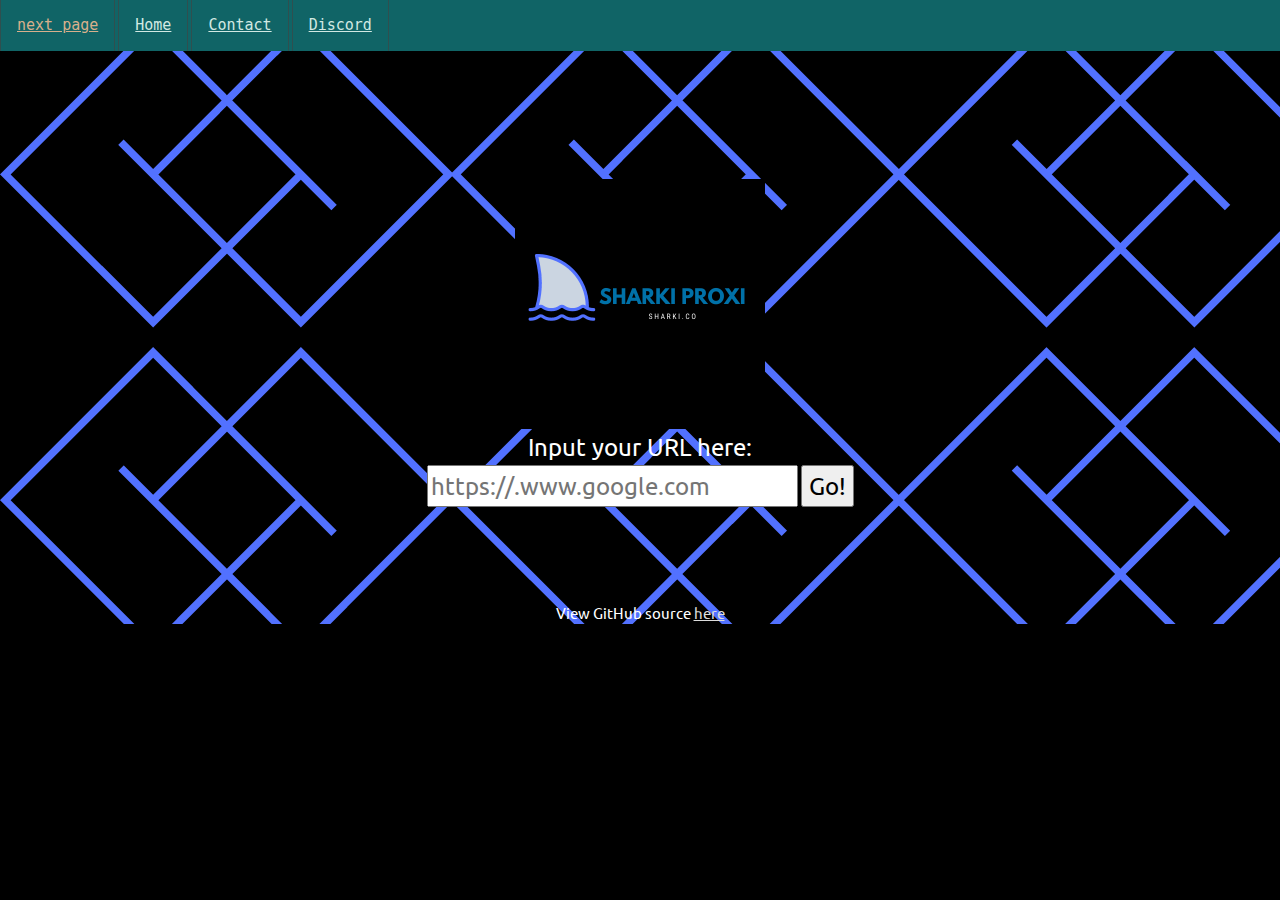
<file: public/index.html>
<!DOCTYPE html>
<html lang="en">

<head>
    <meta charset="UTF-8">
    <meta name="viewport" content="width=device-width, initial-scale=1.0">
    <link href="https://fonts.googleapis.com/css2?family=Ubuntu&display=swap" rel="stylesheet">
    <link href="https://fonts.googleapis.com/css2?family=Roboto&display=swap" rel="stylesheet">
    <link href="https://fonts.googleapis.com/icon?family=Material+Icons" rel="stylesheet">
    <link href="index.css" rel="stylesheet">
    <link rel="stylesheet" href="https://www.w3schools.com/w3css/4/w3.css">
    <link rel="shortcut icon" type="favicon.pngA" href="favicon.png" />
    <title>Sharki Proxi</title>
</head>

<body>
    <!-- navbar! -->
    <div id="navbar">
        <!-- uwu easter egg -->
        <a href="nextpage.html">next page</a>
        <a href="index.html">Home</a>
        <!-- this will only work if contact.html exists -->
        <a href="contact.html">Contact</a>
        <a href="https://discord.gg/4JkkknH9RG">Discord</a>
    </div>
    <!-- main content -->
    <div class="container">
        <img src="favicon.png" width="250" height="250">
        <div>
            <script>
                function go() {
                    var input = document.getElementById('url-target');
                    if (input.value) {
                        window.location.href = '/main/' + input.value;
                    } else {
                        alert('Please provide a link. It does not require https://.');
                    }
                }
            </script>
            <span class="w3-xlarge">Input your URL here: </span>
            <div>
                <input class="w3-xlarge" type='text' placeholder='https://.www.google.com' id='url-target'
                    onkeydown='if(event.key==="Enter") go()' />
                <button onclick='go()' class="w3-xlarge">Go!</button>
            </div>
            <br>
            <br>
            </p>
            <p class="w3-medium">View GitHub source <a class="w3-medium" href="https://github.com/binary-person/womginx" target="_blank">here</a></p>
        </div>
    </div>
</body>
</html>
</file>
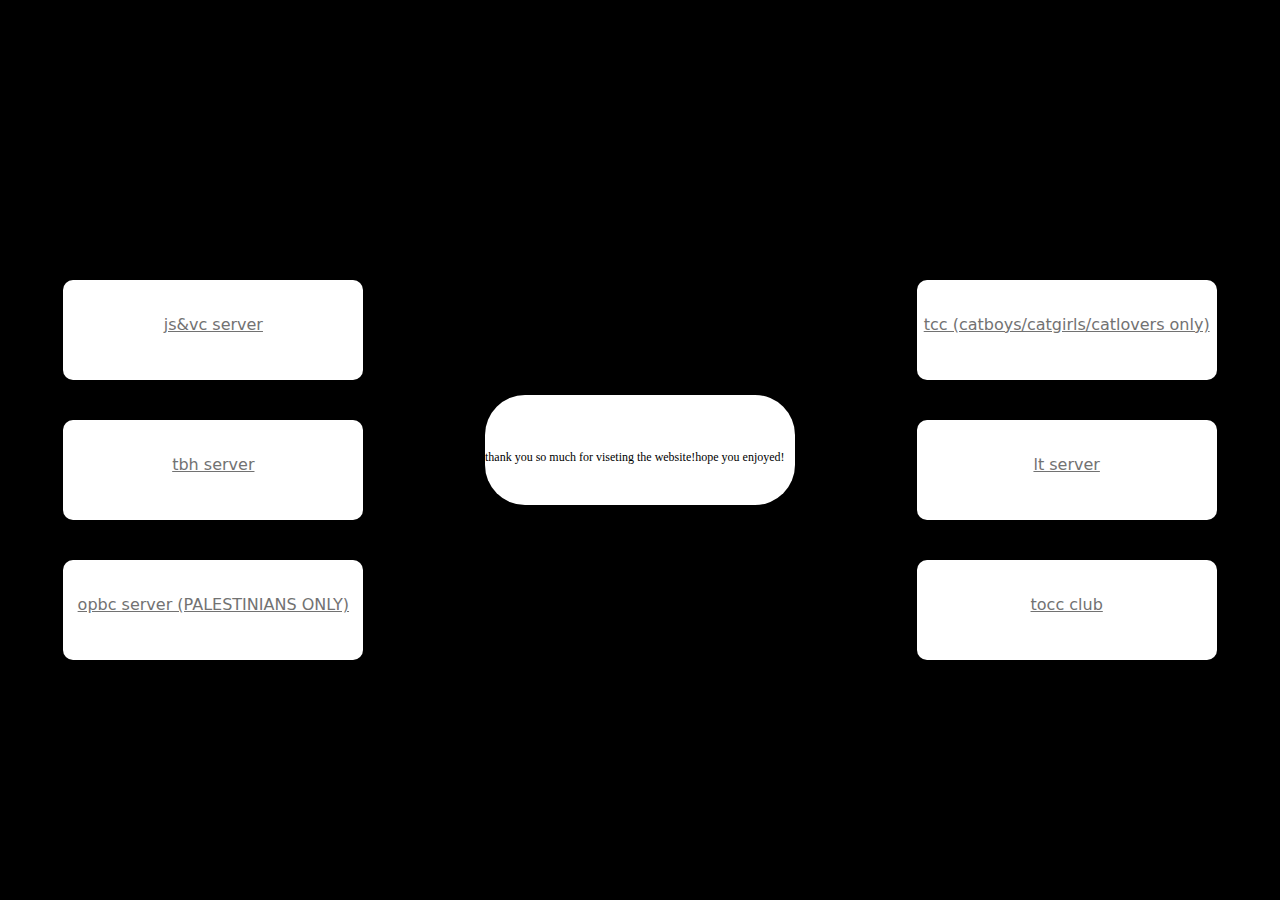
<file: public/next page.html>
<!doctype html>
<html>
  <head>
    <meta charset="utf-8">
    <title>servers</title>
    <link rel="icon" href="favicon.png">
    <style>
      body {
        width: 100%;
        height: 100%;
        margin: 0px;
        /*background: linear-gradient(90deg, black, rgb(23, 23, 42), black);*/
        background: black;
      }
      body > div {
        position: absolute;
        top: 0px;
        width: calc(100%/3);
        height: 100%;
      }
      .centered {
        position: absolute;
        left: 50%;
        top: 50%;
        transform: translate(-50%, -50%);
      }
      .side > div > div {
        width: 300px;
        height: 100px;;
        display: block;
        background: white;
        border-radius: 10px;
        margin-top: 40px;
        transition: all 0.2s;
        text-align: center;
      }
      .side > div > div:hover {
        width: 310px;
        height: 110px;
      }
      .side > div > div > span,a {
        position: relative;
        top: 35%;
        transform: translate(0px, -50%);
        color: rgb(114, 114, 114);
        font-weight: 500;
        font-family: system-ui, -apple-system, BlinkMacSystemFont, 'Segoe UI', Roboto, Oxygen, Ubuntu, Cantarell, 'Open Sans', 'Helvetica Neue', sans-serif;
        font-size: 16px;
      }
      .middle > div {
        width: 310px;
        height: 110px;
        background: white;
        position: absolute;
        left: 50%;
        top: 50%;
        transform: translate(-50%, -50%);
        border-radius: 40px;
        text-align: center;
      }
      .middle > div > p {
        position: absolute;
        top: 50%;
        transform: translate(0px, -80%);
        font-size: 12px;
        font-family: "Comic Sans MS";
        transition: 4s;
      }
      .middle > div > p:hover {
        color: blue;
      }


    </style>
  </head>
  <body>
      <div class="side" style="left: 0px;">
        <div class="centered">
          <div>
            <a href="https://discord.gg/8NUAyWAbcK">js&vc server</a> 
          </div>
          <div>
            <a></a>
            <a href="https://discord.gg/9PUWzFWgEX">tbh server</a>
          </div>
          <div>
            <a></a>
            <a href="https://discord.gg/8F8caCcUW6">opbc server (PALESTINIANS ONLY)</a>
          </div>
        </div>
      </div>
      <div class="middle" style="left: calc(100%/3)">
        <div>
          <p>thank you so much for viseting the website!hope you enjoyed!</p>
        </div>
      </div>
      <div class="side" style="right: 0px">
        <div class="centered">
          <div>
            <a></a>
            <a href="https://discord.gg/gXMha2MFUC">tcc (catboys/catgirls/catlovers only)</a>
          </div>
          <div>
            <a></a>
            <a href="https://discord.gg/VdMvwqttrJ">lt server</a>
          </div>
          <div>
            <a></a>
            <a href="https://discord.gg/4uS5HJVW2e">tocc club</a>
          </div>
        </div>
      </div>
  </body>    
</html>
</file>
<file: public/index.css>
html { background: black; }
body {
    font-family: "Ubuntu";
    font-size: "25px";
    text-align: center;
    background-color: rgb(0, 0, 0);
    background-image: url("background.png");
}

.container {
    margin-top: 10%;
    font-family: "Ubuntu";
    font-size: "50px";
    color: rgb(255, 255, 255);
}

.container p {
    font-size: 50px;
    margin-bottom: 2px;
}

#iurl {
    background-color: rgb(255, 255, 255);
    width: 100%;
    height: 28px;
    border: solid 1px rgb(255, 255, 255);
    font-family: "Ubuntu";
    font-size: 16px;
    color: #eee;
    padding: 8px 0px;
    margin-bottom: 5px;
    box-sizing: content-box;
    text-align: center;
    border-radius: 2px;
}

#btn {
    background-color: inherit;
    width: 100%;
    height: 28px;
    border: solid 1px #0066ff;
    font-family: "Ubuntu";
    font-size: 16px;
    color: #0066ff;
    padding: 8px 0px;
    box-sizing: content-box;
    transition: 0.3s;
    border-radius: 2px;
}

#btn:hover {
    background: #0066ff;
    color: #fff;
    background-repeat: no-repeat;
}

.container a {
    height: 20px;
    background: inherit;
    background-size: cover;
    color: #ddd;
    border: 0;
    cursor: pointer;
    font-family: "Ubuntu";
    font-size: 17px;
    transition: 0.3s;
}

.container a:hover {
    font-size: 23;
}

.url {
    width: 300px;
    margin: auto;
}
/* the bar of hyperlinks at the top of the page :3 */
#navbar {
  /* strangely... this makes the navbar visible lol (i like this bc it means i can give it a visible background color) */
  overflow: hidden;
  /* pwetty color */
  background-color: #106466;
}
#navbar a {
  /* make the hyperlink elements squeesh against each other without spacing between */
  float: left;
  /* self explanatory */
  text-align: center;
  /* add extra width/height around the hyperlink buttons */
  padding: 14px 16px;
  /* cool code-like builtin font */
  font-family: monospace;
  /* also self explanatory */
  color: #d2e9e3;
  /* smol lines on either side of buttons */
  border-style: none solid none solid;
  border-width: 1px;
  border-color: darkslategray;
  /* space between buttons */
  margin-right: 3px;
}
/* make the top buttons do something when hovered over!! */
#navbar a:hover {
  color: #d8b08c;
}
</file>
